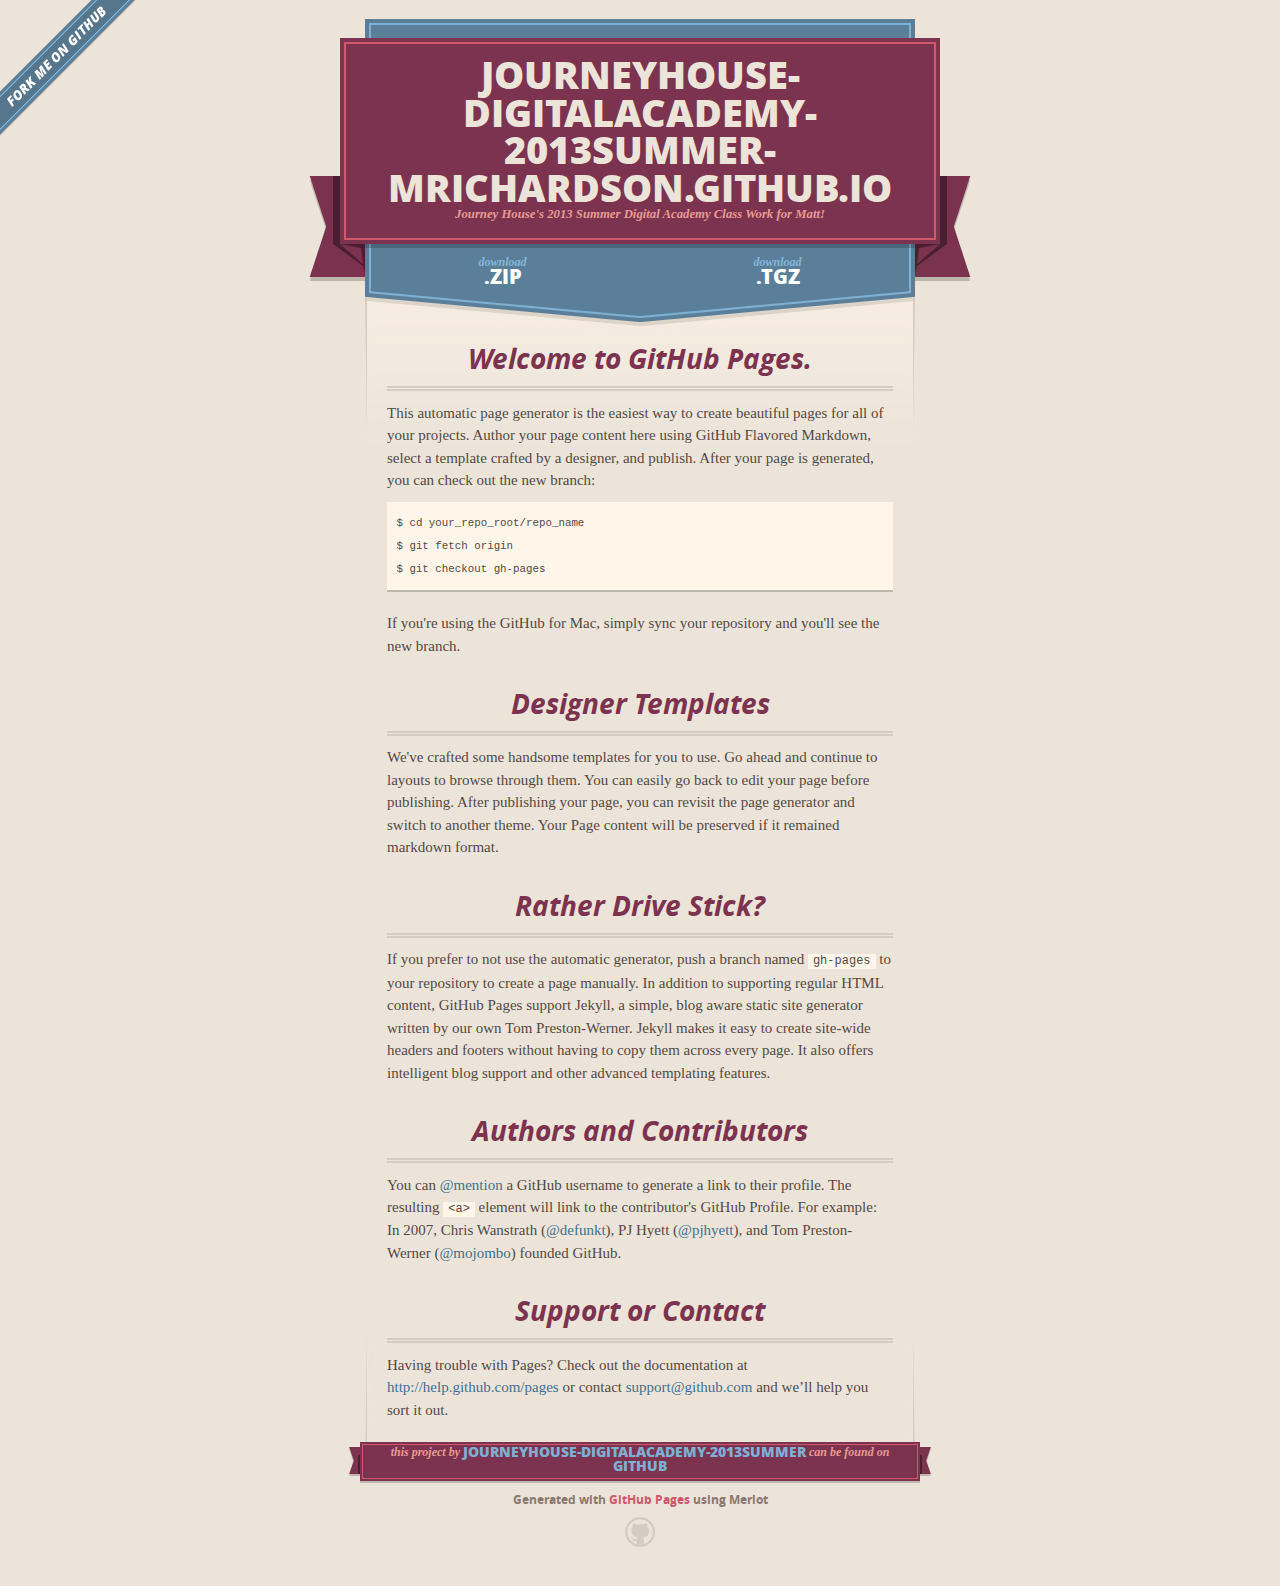
<file: index.html>
<!DOCTYPE html>
<html>
  <head>
    <meta charset='utf-8'>
    <meta http-equiv="X-UA-Compatible" content="chrome=1">
    <meta name="viewport" content="width=640" />

    <link rel="stylesheet" href="stylesheets/core.css" media="screen"/>
    <link rel="stylesheet" href="stylesheets/mobile.css" media="handheld, only screen and (max-device-width:640px)"/>
    <link rel="stylesheet" href="stylesheets/pygment_trac.css"/>

    <script type="text/javascript" src="javascripts/modernizr.js"></script>
    <script type="text/javascript" src="https://ajax.googleapis.com/ajax/libs/jquery/1.7.1/jquery.min.js"></script>
    <script type="text/javascript" src="javascripts/headsmart.min.js"></script>
    <script type="text/javascript">
      $(document).ready(function () {
        $('#main_content').headsmart()
      })
    </script>
    <title>Journeyhouse-digitalacademy-2013summer-mrichardson.github.io by JourneyHouse-DigitalAcademy-2013Summer</title>
  </head>

  <body>
    <a id="forkme_banner" href="https://github.com/JourneyHouse-DigitalAcademy-2013Summer/JourneyHouse-DigitalAcademy-2013Summer-mrichardson.github.io">View on GitHub</a>
    <div class="shell">

      <header>
        <span class="ribbon-outer">
          <span class="ribbon-inner">
            <h1>Journeyhouse-digitalacademy-2013summer-mrichardson.github.io</h1>
            <h2>Journey House's 2013 Summer Digital Academy Class Work for Matt!</h2>
          </span>
          <span class="left-tail"></span>
          <span class="right-tail"></span>
        </span>
      </header>

      <section id="downloads">
        <span class="inner">
          <a href="https://github.com/JourneyHouse-DigitalAcademy-2013Summer/JourneyHouse-DigitalAcademy-2013Summer-mrichardson.github.io/zipball/master" class="zip"><em>download</em> .ZIP</a><a href="https://github.com/JourneyHouse-DigitalAcademy-2013Summer/JourneyHouse-DigitalAcademy-2013Summer-mrichardson.github.io/tarball/master" class="tgz"><em>download</em> .TGZ</a>
        </span>
      </section>


      <span class="banner-fix"></span>


      <section id="main_content">
        <h3>
<a name="welcome-to-github-pages" class="anchor" href="#welcome-to-github-pages"><span class="octicon octicon-link"></span></a>Welcome to GitHub Pages.</h3>

<p>This automatic page generator is the easiest way to create beautiful pages for all of your projects. Author your page content here using GitHub Flavored Markdown, select a template crafted by a designer, and publish. After your page is generated, you can check out the new branch:</p>

<pre><code>$ cd your_repo_root/repo_name
$ git fetch origin
$ git checkout gh-pages
</code></pre>

<p>If you're using the GitHub for Mac, simply sync your repository and you'll see the new branch.</p>

<h3>
<a name="designer-templates" class="anchor" href="#designer-templates"><span class="octicon octicon-link"></span></a>Designer Templates</h3>

<p>We've crafted some handsome templates for you to use. Go ahead and continue to layouts to browse through them. You can easily go back to edit your page before publishing. After publishing your page, you can revisit the page generator and switch to another theme. Your Page content will be preserved if it remained markdown format.</p>

<h3>
<a name="rather-drive-stick" class="anchor" href="#rather-drive-stick"><span class="octicon octicon-link"></span></a>Rather Drive Stick?</h3>

<p>If you prefer to not use the automatic generator, push a branch named <code>gh-pages</code> to your repository to create a page manually. In addition to supporting regular HTML content, GitHub Pages support Jekyll, a simple, blog aware static site generator written by our own Tom Preston-Werner. Jekyll makes it easy to create site-wide headers and footers without having to copy them across every page. It also offers intelligent blog support and other advanced templating features.</p>

<h3>
<a name="authors-and-contributors" class="anchor" href="#authors-and-contributors"><span class="octicon octicon-link"></span></a>Authors and Contributors</h3>

<p>You can <a href="https://github.com/blog/821" class="user-mention">@mention</a> a GitHub username to generate a link to their profile. The resulting <code>&lt;a&gt;</code> element will link to the contributor's GitHub Profile. For example: In 2007, Chris Wanstrath (<a href="https://github.com/defunkt" class="user-mention">@defunkt</a>), PJ Hyett (<a href="https://github.com/pjhyett" class="user-mention">@pjhyett</a>), and Tom Preston-Werner (<a href="https://github.com/mojombo" class="user-mention">@mojombo</a>) founded GitHub.</p>

<h3>
<a name="support-or-contact" class="anchor" href="#support-or-contact"><span class="octicon octicon-link"></span></a>Support or Contact</h3>

<p>Having trouble with Pages? Check out the documentation at <a href="http://help.github.com/pages">http://help.github.com/pages</a> or contact <a href="mailto:support@github.com">support@github.com</a> and we’ll help you sort it out.</p>
      </section>

      <footer>
        <span class="ribbon-outer">
          <span class="ribbon-inner">
            <p>this project by <a href="https://github.com/JourneyHouse-DigitalAcademy-2013Summer">JourneyHouse-DigitalAcademy-2013Summer</a> can be found on <a href="https://github.com/JourneyHouse-DigitalAcademy-2013Summer/JourneyHouse-DigitalAcademy-2013Summer-mrichardson.github.io">GitHub</a></p>
          </span>
          <span class="left-tail"></span>
          <span class="right-tail"></span>
        </span>
        <p>Generated with <a href="http://pages.github.com">GitHub Pages</a> using Merlot</p>
        <span class="octocat"></span>
      </footer>

    </div>

    
  </body>
</html>
</file>
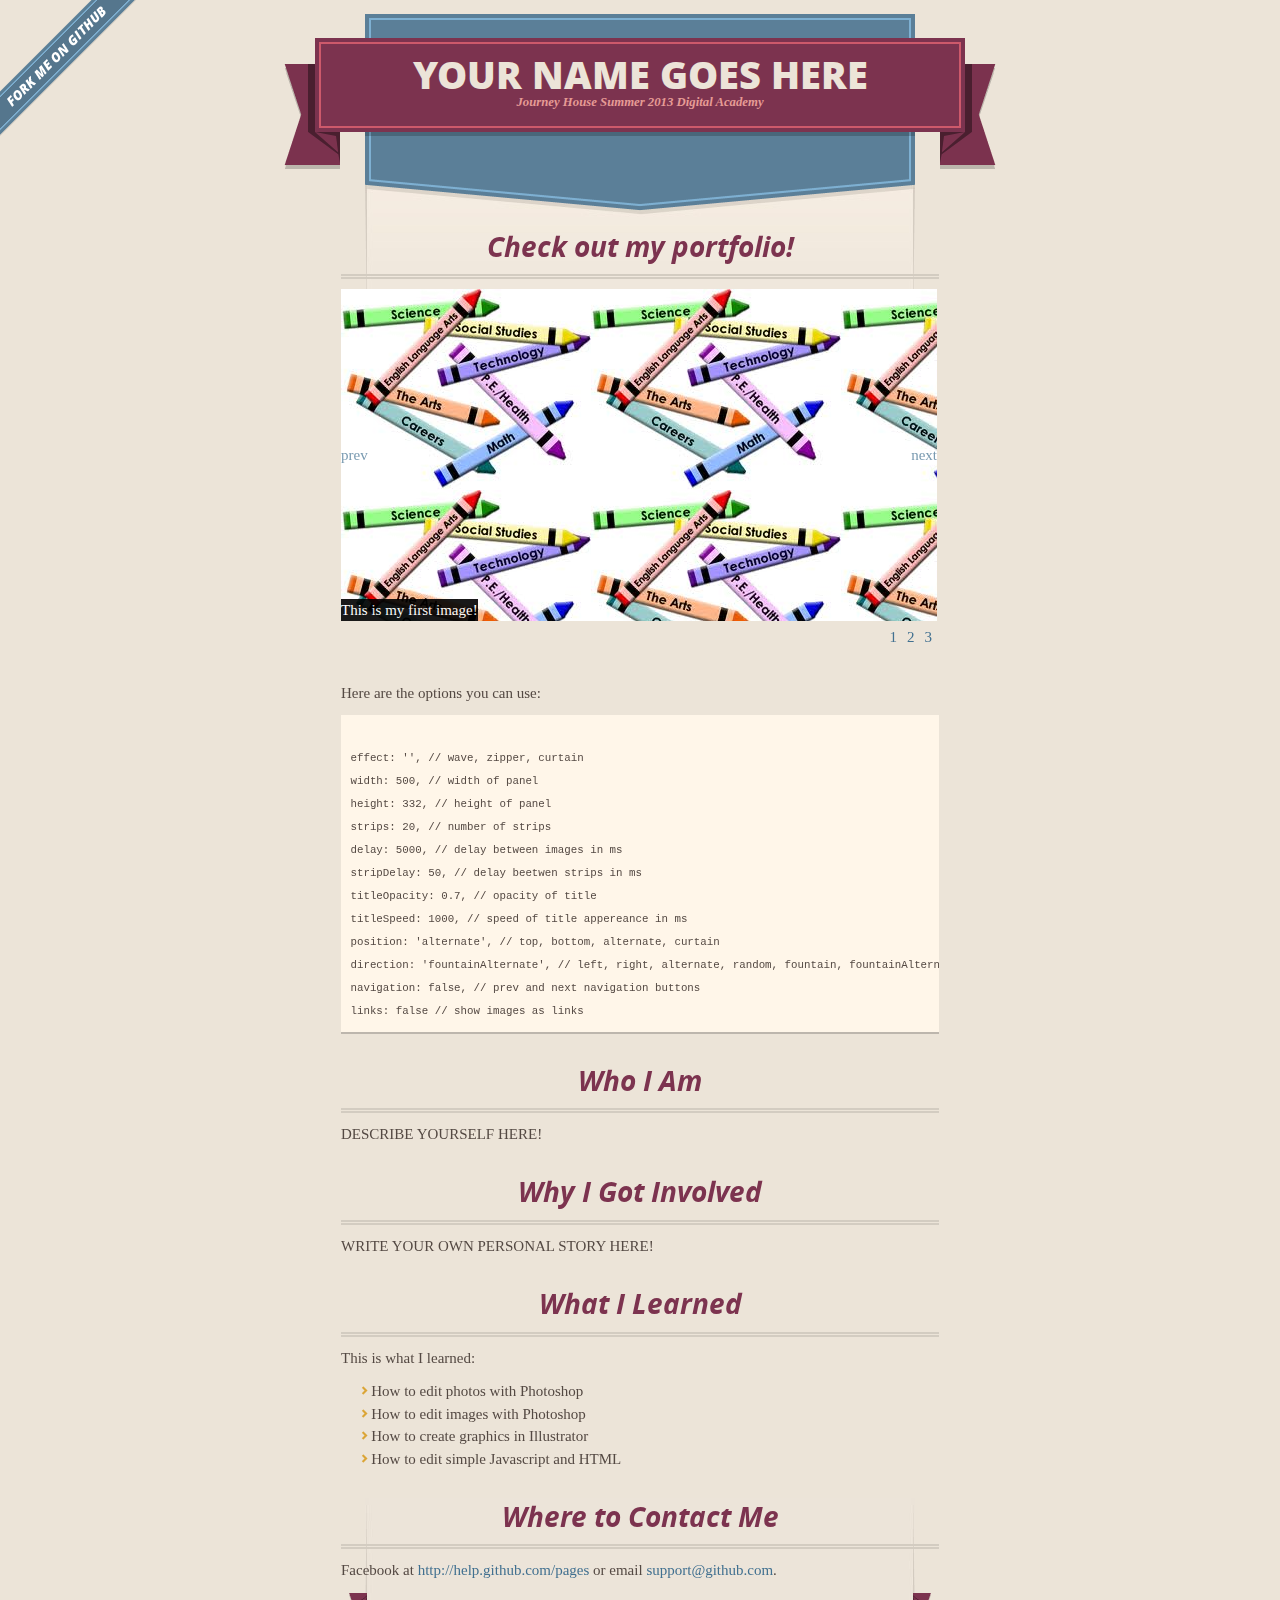
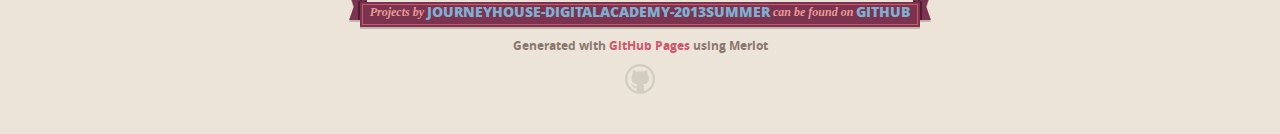
<file: mrichardson/index.html>
<!DOCTYPE html>
<html>
  <head>
    <meta charset='utf-8'>
    <meta http-equiv="X-UA-Compatible" content="chrome=1">
    <meta name="viewport" content="width=640" />

    <link rel="stylesheet" href="stylesheets/core.css" media="screen"/>
    <link rel="stylesheet" href="stylesheets/mobile.css" media="handheld, only screen and (max-device-width:640px)"/>
    <link rel="stylesheet" href="stylesheets/pygment_trac.css"/>

    <script type="text/javascript" src="javascripts/modernizr.js"></script>
    <script type="text/javascript" src="https://ajax.googleapis.com/ajax/libs/jquery/1.7.1/jquery.min.js"></script>
    <script type="text/javascript" src="javascripts/headsmart.min.js"></script>
    <script type="text/javascript" src="javascripts/jqFancyTransitions.1.8.min.js"></script>
    <script type="text/javascript">
      $(document).ready(function () {
        $('#main_content').headsmart()
      })
    </script>
    <title>Journeyhouse-digitalacademy-2013summer.github.io by JourneyHouse-DigitalAcademy-2013Summer</title>
  </head>

  <body>
    <a id="forkme_banner" href="https://github.com/JourneyHouse-DigitalAcademy-2013Summer">View on GitHub</a>
    <div class="shell">

      <header>
        <span class="ribbon-outer">
          <span class="ribbon-inner">
            <h1>YOUR NAME GOES HERE</h1>
            <h2>Journey House Summer 2013 Digital Academy</h2>
          </span>
          <span class="left-tail"></span>
          <span class="right-tail"></span>
        </span>
      </header>

      <div id="no-downloads">
        <span class="inner">
        </span>
      </div>


      <span class="banner-fix"></span>


      <section id="main_content">
        <h3>
<a name="welcome-to-github-pages" class="anchor" href="#welcome-to-github-pages"><span class="octicon octicon-link"></span></a>Check out my portfolio!</h3>

<div id="ft">
 <img src="photos/img1.jpg" alt="This is my first image!" />
 <img src="photos/img2.jpg" alt="This is my second image. Whee!" />
 <img src="photos/img3.jpg" alt="I am having so much fun with photos!" />
</div>
<br clear="all">
<script>
	$('#ft').jqFancyTransitions({ navigation: true, links: false, direction: 'fountain', titleOpacity: 0.9, delay: 10000, width: 596 });
</script>

<p>Here are the options you can use:</p>
<!-- delete the code lines when done -->
<pre><code>
effect: '', // wave, zipper, curtain
width: 500, // width of panel
height: 332, // height of panel
strips: 20, // number of strips
delay: 5000, // delay between images in ms
stripDelay: 50, // delay beetwen strips in ms
titleOpacity: 0.7, // opacity of title
titleSpeed: 1000, // speed of title appereance in ms
position: 'alternate', // top, bottom, alternate, curtain
direction: 'fountainAlternate', // left, right, alternate, random, fountain, fountainAlternate
navigation: false, // prev and next navigation buttons
links: false // show images as links
</code></pre>

<h3>
<a name="designer-templates" class="anchor" href="#designer-templates"><span class="octicon octicon-link"></span></a>Who I Am</h3>

<p>DESCRIBE YOURSELF HERE!</p>

<h3>
<a name="rather-drive-stick" class="anchor" href="#rather-drive-stick"><span class="octicon octicon-link"></span></a>Why I Got Involved</h3>

<p>WRITE YOUR OWN PERSONAL STORY HERE!</p>

<h3>
<a name="support-or-contact" class="anchor" href="#support-or-contact"><span class="octicon octicon-link"></span></a>What I Learned</h3>

<p>This is what I learned:
<ul>
	<li>How to edit photos with Photoshop</li>
	<li>How to edit images with Photoshop</li>
	<li>How to create graphics in Illustrator</li>
	<li>How to edit simple Javascript and HTML</li>
</ul>
</p>

<h3>
<a name="support-or-contact" class="anchor" href="#support-or-contact"><span class="octicon octicon-link"></span></a>Where to Contact Me</h3>

<p>Facebook at <a href="http://help.github.com/pages">http://help.github.com/pages</a> or email <a href="mailto:support@github.com">support@github.com</a>.</p>
      </section>

      <footer>
        <span class="ribbon-outer">
          <span class="ribbon-inner">
            <p>Projects by <a href="https://github.com/JourneyHouse-DigitalAcademy-2013Summer">JourneyHouse-DigitalAcademy-2013Summer</a> can be found on <a href="https://github.com/JourneyHouse-DigitalAcademy-2013Summer">GitHub</a></p>
          </span>
          <span class="left-tail"></span>
          <span class="right-tail"></span>
        </span>
        <p>Generated with <a href="http://pages.github.com">GitHub Pages</a> using Merlot</p>
        <span class="octocat"></span>
      </footer>

    </div>

    
  </body>
</html>
</file>
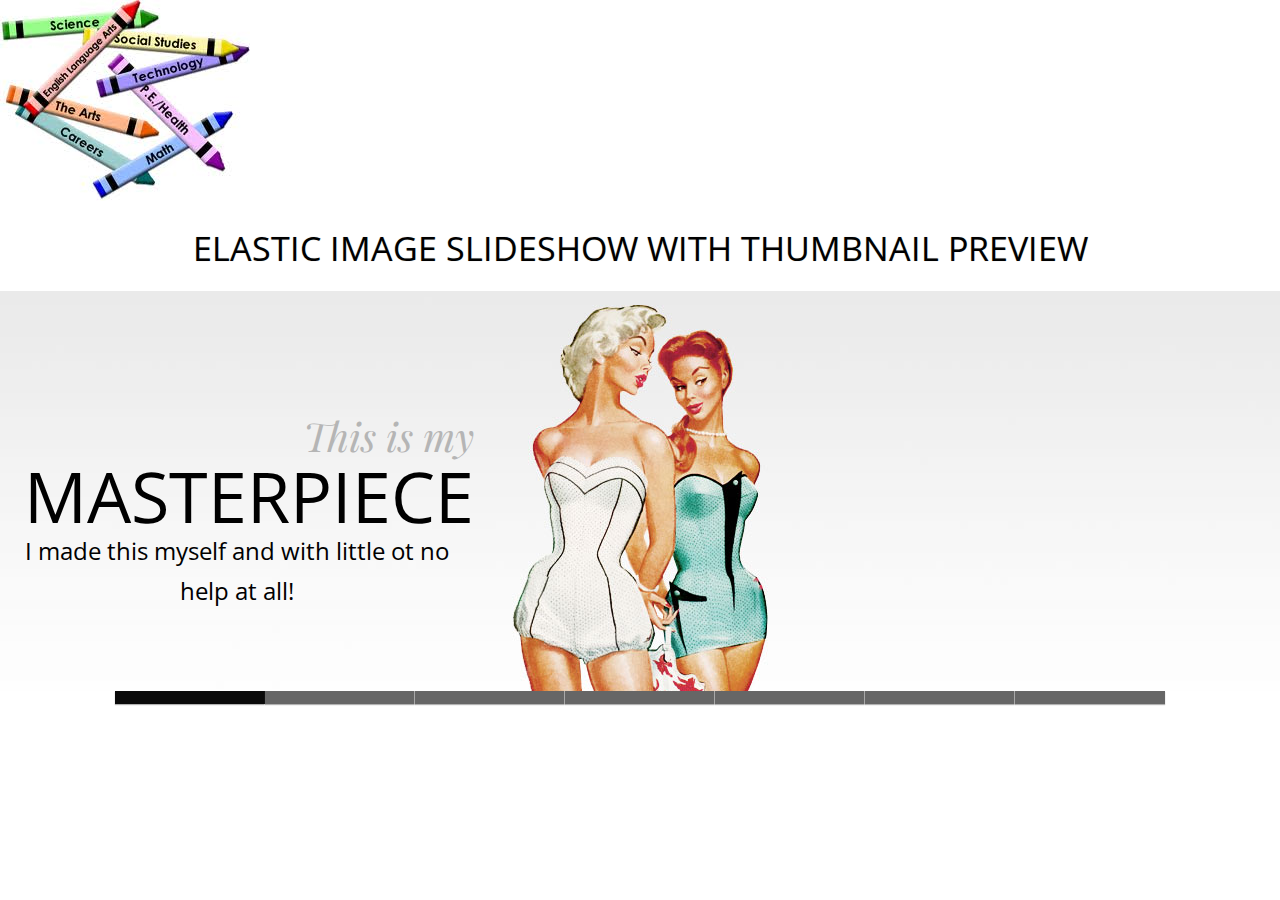
<file: mrichardson/_old/index.html>
<!DOCTYPE html>
<html lang="en">
    <head>
        <title>Elastic Image Slideshow with Thumbnail Preview</title>
        <meta charset="UTF-8" />
        <meta http-equiv="X-UA-Compatible" content="IE=edge,chrome=1"> 
        <meta name="viewport" content="width=device-width, initial-scale=1.0"> 
        <meta name="description" content="Elastic Image Slideshow with Thumbnail Preview" />
        <meta name="keywords" content="jquery, css3, responsive, image, slider, slideshow, thumbnails, preview, elastic" />
        <meta name="author" content="Codrops" />
        <link rel="shortcut icon" href="../favicon.ico"> 
        <link rel="stylesheet" type="text/css" href="css/demo.css" />
        <link rel="stylesheet" type="text/css" href="css/style.css" />
        <link href='http://fonts.googleapis.com/css?family=Open+Sans+Condensed:300|Playfair+Display:400italic' rel='stylesheet' type='text/css' />
		<noscript>
			<link rel="stylesheet" type="text/css" href="css/noscript.css" />
		</noscript>
   </head>
    <body>
        <div class="container">
            <img src="images/curriculum-development.jpg" /><h1>Elastic Image Slideshow with Thumbnail Preview</h1>
            <div class="wrapper">
                <div id="ei-slider" class="ei-slider">
                    <ul class="ei-slider-large">
                        <li>
                            <img src="images/large/1.jpg" alt="image01" />
                            <div class="ei-title">
                                <h2>This is my</h2>
                                <h3>Masterpiece</h3>
                                <p>I made this myself and with little ot no help at all!</p>
                            </div>
                        </li>
                        <li>
                            <img src="images/large/2.jpg" alt="image02" />
                            <div class="ei-title">
                                <h2>I like to eat</h2>
                                <h3>Lasagne</h3>
                            </div>
                        </li>
                        <li>
                            <img src="images/large/3.jpg" alt="image03"/>
                            <div class="ei-title">
                                <h2>How do I look</h2>
                                <h3>Today?</h3>
                            </div>
                        </li>
                        <li>
                            <img src="images/large/4.jpg" alt="image04"/>
                            <div class="ei-title">
                                <h2>Let's go</h2>
                                <h3>Play Ball</h3>
                            </div>
                        </li>
                        <li>
                            <img src="images/large/5.jpg" alt="image05"/>
                            <div class="ei-title">
                                <h2>Loving</h2>
                                <h3>Rebel</h3>
                            </div>
                        </li>
                        <li>
                            <img src="images/large/6.jpg" alt="image06"/>
                            <div class="ei-title">
                                <h2>Passionate</h2>
                                <h3>Seeker</h3>
                            </div>
                        </li>
                        <li>
                            <img src="images/large/7.jpg" alt="image07"/>
                            <div class="ei-title">
                                <h2>Crazy</h2>
								<h3>Friend</h3>
                            </div>
                        </li>
                    </ul><!-- ei-slider-large -->
                    <ul class="ei-slider-thumbs">
                        <li class="ei-slider-element">Current</li>
                        <li><a href="#">Slide 1</a><img src="images/thumbs/1.jpg" alt="thumb01" /></li>
                        <li><a href="#">Slide 2</a><img src="images/thumbs/2.jpg" alt="thumb02" /></li>
                        <li><a href="#">Slide 3</a><img src="images/thumbs/3.jpg" alt="thumb03" /></li>
                        <li><a href="#">Slide 4</a><img src="images/thumbs/4.jpg" alt="thumb04" /></li>
                        <li><a href="#">Slide 5</a><img src="images/thumbs/5.jpg" alt="thumb05" /></li>
                        <li><a href="#">Slide 6</a><img src="images/thumbs/6.jpg" alt="thumb06" /></li>
                        <li><a href="#">Slide 7</a><img src="images/thumbs/7.jpg" alt="thumb07" /></li>
                    </ul><!-- ei-slider-thumbs -->
                </div><!-- ei-slider -->
            </div><!-- wrapper -->
        </div>
        <script type="text/javascript" src="http://ajax.googleapis.com/ajax/libs/jquery/1.7.0/jquery.min.js"></script>
        <script type="text/javascript" src="js/jquery.eislideshow.js"></script>
        <script type="text/javascript" src="js/jquery.easing.1.3.js"></script>
        <script type="text/javascript">
            $(function() {
                $('#ei-slider').eislideshow({
					easing		: 'easeOutExpo',
					titleeasing	: 'easeOutExpo',
					titlespeed	: 1200
                });
            });
        </script>
    </body>
</html>
</file>
<file: stylesheets/core.css>
@import url("screen.css");
@import url("non-screen.css") handheld;
@import url("non-screen.css") only screen and (max-device-width:640px);
</file>
<file: stylesheets/mobile.css>
/* Generated by Font Squirrel (http://www.fontsquirrel.com) on February 9, 2012 */


@font-face {
  font-family: 'Open Sans';
  src: url('../fonts/opensans-regular-webfont.eot');
  src: url('../fonts/opensans-regular-webfont.eot?#iefix') format('embedded-opentype'),
       url('../fonts/opensans-regular-webfont.woff') format('woff'),
       url('../fonts/opensans-regular-webfont.ttf') format('truetype'),
       url('../fonts/opensans-regular-webfont.svg#OpenSansRegular') format('svg');
  font-weight: normal;
  font-style: normal;
}

@font-face {
  font-family: 'Open Sans';
  src: url('../fonts/opensans-italic-webfont.eot');
  src: url('../fonts/opensans-italic-webfont.eot?#iefix') format('embedded-opentype'),
       url('../fonts/opensans-italic-webfont.woff') format('woff'),
       url('../fonts/opensans-italic-webfont.ttf') format('truetype'),
       url('../fonts/opensans-italic-webfont.svg#OpenSansItalic') format('svg');
  font-weight: normal;
  font-style: italic;
}

@font-face {
  font-family: 'Open Sans';
  src: url('../fonts/opensans-bold-webfont.eot');
  src: url('../fonts/opensans-bold-webfont.eot?#iefix') format('embedded-opentype'),
       url('../fonts/opensans-bold-webfont.woff') format('woff'),
       url('../fonts/opensans-bold-webfont.ttf') format('truetype'),
       url('../fonts/opensans-bold-webfont.svg#OpenSansBold') format('svg');
  font-weight: bold;
  font-style: normal;
}

@font-face {
  font-family: 'Open Sans';
  src: url('../fonts/opensans-bolditalic-webfont.eot');
  src: url('../fonts/opensans-bolditalic-webfont.eot?#iefix') format('embedded-opentype'),
       url('../fonts/opensans-bolditalic-webfont.woff') format('woff'),
       url('../fonts/opensans-bolditalic-webfont.ttf') format('truetype'),
       url('../fonts/opensans-bolditalic-webfont.svg#OpenSansBoldItalic') format('svg');
  font-weight: bold;
  font-style: italic;
}

@font-face {
  font-family: 'Open Sans';
  src: url('../fonts/opensans-extrabold-webfont.eot');
  src: url('../fonts/opensans-extrabold-webfont.eot?#iefix') format('embedded-opentype'),
       url('../fonts/opensans-extrabold-webfont.woff') format('woff'),
       url('../fonts/opensans-extrabold-webfont.ttf') format('truetype'),
       url('../fonts/opensans-extrabold-webfont.svg#OpenSansExtrabold') format('svg');
  font-weight: bolder;
  font-style: normal;
}


/* http://meyerweb.com/eric/tools/css/reset/ 
   v2.0 | 20110126
   License: none (public domain)
*/

html, body, div, span, applet, object, iframe,
h1, h2, h3, h4, h5, h6, p, blockquote, pre,
a, abbr, acronym, address, big, cite, code,
del, dfn, em, img, ins, kbd, q, s, samp,
small, strike, strong, sub, sup, tt, var,
b, u, i, center,
dl, dt, dd, ol, ul, li,
fieldset, form, label, legend,
table, caption, tbody, tfoot, thead, tr, th, td,
article, aside, canvas, details, embed, 
figure, figcaption, footer, header, hgroup, 
menu, nav, output, ruby, section, summary,
time, mark, audio, video {
  margin: 0;
  padding: 0;
  border: 0;
  font-size: 100%;
  font: inherit;
  vertical-align: baseline;
}
/* HTML5 display-role reset for older browsers */
article, aside, details, figcaption, figure, 
footer, header, hgroup, menu, nav, section {
  display: block;
}
body {
  line-height: 1;
}
ol, ul {
  list-style: none;
}
blockquote, q {
  quotes: none;
}
blockquote:before, blockquote:after,
q:before, q:after {
  content: '';
  content: none;
}
table {
  border-collapse: collapse;
  border-spacing: 0;
}

header, footer, section {
  display: block;
  position: relative;
}

/* STYLES */

div.shell {
  display: block;
  width: 640px;
  margin: 0 auto;
}

a#forkme_banner {
  display: none;
}

/* header */

header {
  position: relative;
  z-index: 2;
  margin: 0;
  max-width: 640px;
  top: 51px;
}

header span.ribbon-inner {
  position: relative;
  display: block;
  background-color: #cd596b;
  border: 8px solid #7c334f;
  padding: 6px;
  z-index: 1;
}

header span.left-tail, header span.right-tail {
  position: relative;
  display: block;
  width: 19px;
  height: 10px;
  background: transparent url(../images/ribbon-tail-sprite-2x.png) 0 0 no-repeat;
  position: absolute;
  bottom: -10px;
  z-index: 0;
}

header span.left-tail {
  background-position: 0 0;
  left: 0;
}

header span.right-tail {
  background-position: -19px 0;
  right: 0;
}

header h1 {
  background-color: #7c334f;
  font-size: 2em;
  font-weight: bolder;
  font-style: normal;
  text-transform: uppercase;
  color: #ece4d8;
  text-align: center;
  line-height:1;  
  padding: 14px 20px 0;
}

header h2 {
  background-color: #7c334f;
  font: bold italic .85em/1.5 Georgia, Times, “Times New Roman”, serif;
  color: #e69b95;
  padding-bottom: 14px;
  margin-top: -3px;
  text-align: center;
}

section#downloads {
  position: relative;
  display: block;
  height: 171px;
  width: 602px;
  padding-bottom: 150px;
  margin: 51px auto -250px;
  z-index: 1;
  background: transparent url(../images/shield.png) center 0 no-repeat;
}

section#downloads a {
  display: none;
}

span.banner-fix {
  background: transparent url(../images/shield-fallback.png) center top no-repeat;
  display: block;
  height: 31px;
  position: absolute;
  width: 640px;
  top: 20px;

}

section#main_content {
  z-index: 2;
  padding: 20px 40px 0;
  min-height:185px;
}

/* footer */

footer {
  background: none;
  padding-top: 104px;
  margin: -94px auto 40px;
  max-width:640px;
  text-align: center;
}

footer span.ribbon-outer {
  display: block;
  position: relative;
  border-bottom: 2px solid #bdb6ad;
}

footer span.ribbon-inner {
  position: relative;
  display: block;
  background-color: #cd596b;
  border: 8px solid #7c334f;
  padding: 6px;
  z-index: 1;
}

footer p {
  font-family: 'Open Sans', sans-serif;
  font-weight: bold;
  font-size: .6em;
  color: #8b786f;
}

footer a {
  color: #cd596b;
}

footer span.ribbon-inner p {
  background-color: #7c334f;
  margin: 0;
  color: #e69b95;
  font: bold italic 22px/1 Georgia, Times, “Times New Roman”, serif;
  height: auto;
  line-height: 1.1;
  padding: 20px 0px 10px;
}

footer span.ribbon-inner a {
  display: block;
  position: relative;
  bottom: 0;
  color: #7eb0d2;
  font-family: 'Open Sans', sans-serif;
  text-transform: uppercase;
  font-style: normal;
  font-weight: bolder;
  font-size: 38px;
  padding-bottom: 10px;
}

footer span.ribbon-inner a:hover {
  color: #7eb0d2;
}

footer span.left-tail, footer span.right-tail {
  position: relative;
  display: block;
  width: 23px;
  height: 126px;
  background: transparent url(../images/small-ribbon-tail-sprite-2x.png) 0 0 no-repeat;
  position: absolute;
  top: -126px;
  z-index: 0;
}

footer span.left-tail {
  background-position: 0 0;
  left: 0;
}

footer span.right-tail {
  background-position: -23px 0;
  right: 0;
}

footer span.octocat {
  background: transparent url(../images/octocat-2x.png) 0 0 no-repeat;
  display: block;
  width: 60px;
  height: 60px;
  margin: 20px auto 0;}

/* content */

body {
  background: #ece4d8;
  font: normal normal 30px/1.5 Georgia, Palatino,” Palatino Linotype”, Times, “Times New Roman”, serif;
  color: #544943;
  -webkit-font-smoothing: antialiased;
}

a, a:hover {
  color: #417090;
}

a {
  text-decoration: none;
}

a:hover {
  text-decoration: underline;
}

h1,h2,h3,h4,h5,h6 {
  font-family: 'Open Sans', sans-serif;
  font-weight: bold;
}

p {
  margin: .7em 0 0;
}

strong {
  font-weight: bold;
}

em {
  font-style: italic;
}

ol {
  margin: .7em 0;
  list-style-type: decimal;
  padding-left: 1.35em;
}

ul {
  margin: .7em 0;
  padding-left: 1.35em;
}

ul li {
  padding-left: 20px;
  background: transparent url(../images/chevron-2x.png) left 15px no-repeat;
}

blockquote {
  font-family: 'Open Sans', sans-serif;
  margin: 20px 0;
  color: #8b786f;
  padding-left: 1.35em;
  background: transparent url('../images/blockquote-gfx-2x.png') 0 8px no-repeat;
}

img {
  -webkit-box-shadow: 0px 4px 0px #bdb6ad;
  -moz-box-shadow: 0px 4px 0px #bdb6ad;
  box-shadow: 0px 4px 0px #bdb6ad;
  border: 4px solid #fff6e9;
  max-width: 556px;
}

hr {
  border: none;
  outline: none;
  height: 42px;
  background: transparent url('../images/hr-2x.jpg') center center repeat-x;
  margin: 0 0 20px;
}

code {
  background: #fff6e9;
  font: normal normal .9em/1.7 "Lucida Sans Typewriter", "Lucida Console", Monaco, "Bitstream Vera Sans Mono", monospace;
  padding: 0 5px 1px;
}

pre {
  margin: 10px 0 20px;
  padding: .7em;
  background: #fff6e9;
  border-bottom: 4px solid #bdb6ad;
  font: normal normal .9em/1.7 "Lucida Sans Typewriter", "Lucida Console", Monaco, "Bitstream Vera Sans Mono", monospace;
  overflow: auto;
}

table {
  background: #fff6e9;
  display: table;
  width: 100%;
  border-collapse: separate;
  border-bottom: 4px solid #bdb6ad;
  margin: 10px 0;
}

tr {
  display: table-row;
}

th {
  display: table-cell;
  padding: 2px 10px;
  border: solid #ece4d8;
  border-width: 0 4px 4px 0;
  color: #cd596b;
  font-family: 'Open Sans', sans-serif;
  font-weight: bold;
  font-size: .85em;
}

td {
  display: table-cell;
  padding: 0 .7em;
  border: solid #ece4d8;
  border-width: 0 4px 4px 0;
}

td:last-child, th:last-child {
  border-right: none;
}

tr:last-child td {
  border-bottom: none;
}

dl {
  margin: .7em 0 20px;
}

dt {
  font-family: 'Open Sans', sans-serif;
  font-weight: bold;
}

dd {
  padding-left: 1.35em;
}

dd p:first-child {
  margin-top: 0;
}

/* Content based headers */

#main_content > .header-level-1:first-child,
#main_content > .header-level-2:first-child,
#main_content > .header-level-3:first-child,
#main_content > .header-level-4:first-child,
#main_content > .header-level-5:first-child,
#main_content > .header-level-6:first-child {
  margin-top: 0;
}

.header-level-1 {
  font-size: 1.85em;
  border-bottom: .2em double #d3ccc1;
  color: #7c334f;
  text-align: center;
  font-style: italic;
  margin: 1.1em 0 .38em;
  line-height: 1.2;
  padding-bottom: 10px
}

.header-level-2 {
  font-size: 1.58em;
  color: #7c334f;
  margin: .95em 0 .5em;
  border-bottom: .1em solid #D3CCC1;
  line-height: 1.2;
  padding-bottom: 10px
}

.header-level-3 {
  margin: 20px 0 10px;
  font-size: 1.45em;
}

.header-level-4 {
  margin: .6em 0;
  font-size: 1.2em;
  color: #cd596b;
}

.header-level-5 {
  margin: .7em 0;
  font-size: 1em;
  color: #8b786f;
}

.header-level-6 {
  margin: .8em 0;
  font-size: .85em;
  font-style: italic;
}
</file>
<file: stylesheets/pygment_trac.css>
.highlight  { background: #ffffff; }
.highlight .c { color: #999988; font-style: italic } /* Comment */
.highlight .err { color: #a61717; background-color: #e3d2d2 } /* Error */
.highlight .k { font-weight: bold } /* Keyword */
.highlight .o { font-weight: bold } /* Operator */
.highlight .cm { color: #999988; font-style: italic } /* Comment.Multiline */
.highlight .cp { color: #999999; font-weight: bold } /* Comment.Preproc */
.highlight .c1 { color: #999988; font-style: italic } /* Comment.Single */
.highlight .cs { color: #999999; font-weight: bold; font-style: italic } /* Comment.Special */
.highlight .gd { color: #000000; background-color: #ffdddd } /* Generic.Deleted */
.highlight .gd .x { color: #000000; background-color: #ffaaaa } /* Generic.Deleted.Specific */
.highlight .ge { font-style: italic } /* Generic.Emph */
.highlight .gr { color: #aa0000 } /* Generic.Error */
.highlight .gh { color: #999999 } /* Generic.Heading */
.highlight .gi { color: #000000; background-color: #ddffdd } /* Generic.Inserted */
.highlight .gi .x { color: #000000; background-color: #aaffaa } /* Generic.Inserted.Specific */
.highlight .go { color: #888888 } /* Generic.Output */
.highlight .gp { color: #555555 } /* Generic.Prompt */
.highlight .gs { font-weight: bold } /* Generic.Strong */
.highlight .gu { color: #800080; font-weight: bold; } /* Generic.Subheading */
.highlight .gt { color: #aa0000 } /* Generic.Traceback */
.highlight .kc { font-weight: bold } /* Keyword.Constant */
.highlight .kd { font-weight: bold } /* Keyword.Declaration */
.highlight .kn { font-weight: bold } /* Keyword.Namespace */
.highlight .kp { font-weight: bold } /* Keyword.Pseudo */
.highlight .kr { font-weight: bold } /* Keyword.Reserved */
.highlight .kt { color: #445588; font-weight: bold } /* Keyword.Type */
.highlight .m { color: #009999 } /* Literal.Number */
.highlight .s { color: #d14 } /* Literal.String */
.highlight .na { color: #008080 } /* Name.Attribute */
.highlight .nb { color: #0086B3 } /* Name.Builtin */
.highlight .nc { color: #445588; font-weight: bold } /* Name.Class */
.highlight .no { color: #008080 } /* Name.Constant */
.highlight .ni { color: #800080 } /* Name.Entity */
.highlight .ne { color: #990000; font-weight: bold } /* Name.Exception */
.highlight .nf { color: #990000; font-weight: bold } /* Name.Function */
.highlight .nn { color: #555555 } /* Name.Namespace */
.highlight .nt { color: #000080 } /* Name.Tag */
.highlight .nv { color: #008080 } /* Name.Variable */
.highlight .ow { font-weight: bold } /* Operator.Word */
.highlight .w { color: #bbbbbb } /* Text.Whitespace */
.highlight .mf { color: #009999 } /* Literal.Number.Float */
.highlight .mh { color: #009999 } /* Literal.Number.Hex */
.highlight .mi { color: #009999 } /* Literal.Number.Integer */
.highlight .mo { color: #009999 } /* Literal.Number.Oct */
.highlight .sb { color: #d14 } /* Literal.String.Backtick */
.highlight .sc { color: #d14 } /* Literal.String.Char */
.highlight .sd { color: #d14 } /* Literal.String.Doc */
.highlight .s2 { color: #d14 } /* Literal.String.Double */
.highlight .se { color: #d14 } /* Literal.String.Escape */
.highlight .sh { color: #d14 } /* Literal.String.Heredoc */
.highlight .si { color: #d14 } /* Literal.String.Interpol */
.highlight .sx { color: #d14 } /* Literal.String.Other */
.highlight .sr { color: #009926 } /* Literal.String.Regex */
.highlight .s1 { color: #d14 } /* Literal.String.Single */
.highlight .ss { color: #990073 } /* Literal.String.Symbol */
.highlight .bp { color: #999999 } /* Name.Builtin.Pseudo */
.highlight .vc { color: #008080 } /* Name.Variable.Class */
.highlight .vg { color: #008080 } /* Name.Variable.Global */
.highlight .vi { color: #008080 } /* Name.Variable.Instance */
.highlight .il { color: #009999 } /* Literal.Number.Integer.Long */

.type-csharp .highlight .k { color: #0000FF }
.type-csharp .highlight .kt { color: #0000FF }
.type-csharp .highlight .nf { color: #000000; font-weight: normal }
.type-csharp .highlight .nc { color: #2B91AF }
.type-csharp .highlight .nn { color: #000000 }
.type-csharp .highlight .s { color: #A31515 }
.type-csharp .highlight .sc { color: #A31515 }
</file>
<file: mrichardson/stylesheets/core.css>
@import url("screen.css");
@import url("non-screen.css") handheld;
@import url("non-screen.css") only screen and (max-device-width:640px);
</file>
<file: mrichardson/stylesheets/mobile.css>
/* Generated by Font Squirrel (http://www.fontsquirrel.com) on February 9, 2012 */


@font-face {
  font-family: 'Open Sans';
  src: url('../fonts/opensans-regular-webfont.eot');
  src: url('../fonts/opensans-regular-webfont.eot?#iefix') format('embedded-opentype'),
       url('../fonts/opensans-regular-webfont.woff') format('woff'),
       url('../fonts/opensans-regular-webfont.ttf') format('truetype'),
       url('../fonts/opensans-regular-webfont.svg#OpenSansRegular') format('svg');
  font-weight: normal;
  font-style: normal;
}

@font-face {
  font-family: 'Open Sans';
  src: url('../fonts/opensans-italic-webfont.eot');
  src: url('../fonts/opensans-italic-webfont.eot?#iefix') format('embedded-opentype'),
       url('../fonts/opensans-italic-webfont.woff') format('woff'),
       url('../fonts/opensans-italic-webfont.ttf') format('truetype'),
       url('../fonts/opensans-italic-webfont.svg#OpenSansItalic') format('svg');
  font-weight: normal;
  font-style: italic;
}

@font-face {
  font-family: 'Open Sans';
  src: url('../fonts/opensans-bold-webfont.eot');
  src: url('../fonts/opensans-bold-webfont.eot?#iefix') format('embedded-opentype'),
       url('../fonts/opensans-bold-webfont.woff') format('woff'),
       url('../fonts/opensans-bold-webfont.ttf') format('truetype'),
       url('../fonts/opensans-bold-webfont.svg#OpenSansBold') format('svg');
  font-weight: bold;
  font-style: normal;
}

@font-face {
  font-family: 'Open Sans';
  src: url('../fonts/opensans-bolditalic-webfont.eot');
  src: url('../fonts/opensans-bolditalic-webfont.eot?#iefix') format('embedded-opentype'),
       url('../fonts/opensans-bolditalic-webfont.woff') format('woff'),
       url('../fonts/opensans-bolditalic-webfont.ttf') format('truetype'),
       url('../fonts/opensans-bolditalic-webfont.svg#OpenSansBoldItalic') format('svg');
  font-weight: bold;
  font-style: italic;
}

@font-face {
  font-family: 'Open Sans';
  src: url('../fonts/opensans-extrabold-webfont.eot');
  src: url('../fonts/opensans-extrabold-webfont.eot?#iefix') format('embedded-opentype'),
       url('../fonts/opensans-extrabold-webfont.woff') format('woff'),
       url('../fonts/opensans-extrabold-webfont.ttf') format('truetype'),
       url('../fonts/opensans-extrabold-webfont.svg#OpenSansExtrabold') format('svg');
  font-weight: bolder;
  font-style: normal;
}


/* http://meyerweb.com/eric/tools/css/reset/ 
   v2.0 | 20110126
   License: none (public domain)
*/

html, body, div, span, applet, object, iframe,
h1, h2, h3, h4, h5, h6, p, blockquote, pre,
a, abbr, acronym, address, big, cite, code,
del, dfn, em, img, ins, kbd, q, s, samp,
small, strike, strong, sub, sup, tt, var,
b, u, i, center,
dl, dt, dd, ol, ul, li,
fieldset, form, label, legend,
table, caption, tbody, tfoot, thead, tr, th, td,
article, aside, canvas, details, embed, 
figure, figcaption, footer, header, hgroup, 
menu, nav, output, ruby, section, summary,
time, mark, audio, video {
  margin: 0;
  padding: 0;
  border: 0;
  font-size: 100%;
  font: inherit;
  vertical-align: baseline;
}
/* HTML5 display-role reset for older browsers */
article, aside, details, figcaption, figure, 
footer, header, hgroup, menu, nav, section {
  display: block;
}
body {
  line-height: 1;
}
ol, ul {
  list-style: none;
}
blockquote, q {
  quotes: none;
}
blockquote:before, blockquote:after,
q:before, q:after {
  content: '';
  content: none;
}
table {
  border-collapse: collapse;
  border-spacing: 0;
}

header, footer, section {
  display: block;
  position: relative;
}

/* STYLES */

div.shell {
  display: block;
  width: 640px;
  margin: 0 auto;
}

a#forkme_banner {
  display: none;
}

/* header */

header {
  position: relative;
  z-index: 2;
  margin: 0;
  max-width: 640px;
  top: 51px;
}

header span.ribbon-inner {
  position: relative;
  display: block;
  background-color: #cd596b;
  border: 8px solid #7c334f;
  padding: 6px;
  z-index: 1;
}

header span.left-tail, header span.right-tail {
  position: relative;
  display: block;
  width: 19px;
  height: 10px;
  background: transparent url(../images/ribbon-tail-sprite-2x.png) 0 0 no-repeat;
  position: absolute;
  bottom: -10px;
  z-index: 0;
}

header span.left-tail {
  background-position: 0 0;
  left: 0;
}

header span.right-tail {
  background-position: -19px 0;
  right: 0;
}

header h1 {
  background-color: #7c334f;
  font-size: 2em;
  font-weight: bolder;
  font-style: normal;
  text-transform: uppercase;
  color: #ece4d8;
  text-align: center;
  line-height:1;  
  padding: 14px 20px 0;
}

header h2 {
  background-color: #7c334f;
  font: bold italic .85em/1.5 Georgia, Times, “Times New Roman”, serif;
  color: #e69b95;
  padding-bottom: 14px;
  margin-top: -3px;
  text-align: center;
}

section#downloads {
  position: relative;
  display: block;
  height: 171px;
  width: 602px;
  padding-bottom: 150px;
  margin: 51px auto -250px;
  z-index: 1;
  background: transparent url(../images/shield.png) center 0 no-repeat;
}

section#downloads a {
  display: none;
}

span.banner-fix {
  background: transparent url(../images/shield-fallback.png) center top no-repeat;
  display: block;
  height: 31px;
  position: absolute;
  width: 640px;
  top: 20px;

}

section#main_content {
  z-index: 2;
  padding: 20px 40px 0;
  min-height:185px;
}

/* footer */

footer {
  background: none;
  padding-top: 104px;
  margin: -94px auto 40px;
  max-width:640px;
  text-align: center;
}

footer span.ribbon-outer {
  display: block;
  position: relative;
  border-bottom: 2px solid #bdb6ad;
}

footer span.ribbon-inner {
  position: relative;
  display: block;
  background-color: #cd596b;
  border: 8px solid #7c334f;
  padding: 6px;
  z-index: 1;
}

footer p {
  font-family: 'Open Sans', sans-serif;
  font-weight: bold;
  font-size: .6em;
  color: #8b786f;
}

footer a {
  color: #cd596b;
}

footer span.ribbon-inner p {
  background-color: #7c334f;
  margin: 0;
  color: #e69b95;
  font: bold italic 22px/1 Georgia, Times, “Times New Roman”, serif;
  height: auto;
  line-height: 1.1;
  padding: 20px 0px 10px;
}

footer span.ribbon-inner a {
  display: block;
  position: relative;
  bottom: 0;
  color: #7eb0d2;
  font-family: 'Open Sans', sans-serif;
  text-transform: uppercase;
  font-style: normal;
  font-weight: bolder;
  font-size: 38px;
  padding-bottom: 10px;
}

footer span.ribbon-inner a:hover {
  color: #7eb0d2;
}

footer span.left-tail, footer span.right-tail {
  position: relative;
  display: block;
  width: 23px;
  height: 126px;
  background: transparent url(../images/small-ribbon-tail-sprite-2x.png) 0 0 no-repeat;
  position: absolute;
  top: -126px;
  z-index: 0;
}

footer span.left-tail {
  background-position: 0 0;
  left: 0;
}

footer span.right-tail {
  background-position: -23px 0;
  right: 0;
}

footer span.octocat {
  background: transparent url(../images/octocat-2x.png) 0 0 no-repeat;
  display: block;
  width: 60px;
  height: 60px;
  margin: 20px auto 0;}

/* content */

body {
  background: #ece4d8;
  font: normal normal 30px/1.5 Georgia, Palatino,” Palatino Linotype”, Times, “Times New Roman”, serif;
  color: #544943;
  -webkit-font-smoothing: antialiased;
}

a, a:hover {
  color: #417090;
}

a {
  text-decoration: none;
}

a:hover {
  text-decoration: underline;
}

h1,h2,h3,h4,h5,h6 {
  font-family: 'Open Sans', sans-serif;
  font-weight: bold;
}

p {
  margin: .7em 0 0;
}

strong {
  font-weight: bold;
}

em {
  font-style: italic;
}

ol {
  margin: .7em 0;
  list-style-type: decimal;
  padding-left: 1.35em;
}

ul {
  margin: .7em 0;
  padding-left: 1.35em;
}

ul li {
  padding-left: 20px;
  background: transparent url(../images/chevron-2x.png) left 15px no-repeat;
}

blockquote {
  font-family: 'Open Sans', sans-serif;
  margin: 20px 0;
  color: #8b786f;
  padding-left: 1.35em;
  background: transparent url('../images/blockquote-gfx-2x.png') 0 8px no-repeat;
}

img {
  -webkit-box-shadow: 0px 4px 0px #bdb6ad;
  -moz-box-shadow: 0px 4px 0px #bdb6ad;
  box-shadow: 0px 4px 0px #bdb6ad;
  border: 4px solid #fff6e9;
  max-width: 556px;
}

hr {
  border: none;
  outline: none;
  height: 42px;
  background: transparent url('../images/hr-2x.jpg') center center repeat-x;
  margin: 0 0 20px;
}

code {
  background: #fff6e9;
  font: normal normal .9em/1.7 "Lucida Sans Typewriter", "Lucida Console", Monaco, "Bitstream Vera Sans Mono", monospace;
  padding: 0 5px 1px;
}

pre {
  margin: 10px 0 20px;
  padding: .7em;
  background: #fff6e9;
  border-bottom: 4px solid #bdb6ad;
  font: normal normal .9em/1.7 "Lucida Sans Typewriter", "Lucida Console", Monaco, "Bitstream Vera Sans Mono", monospace;
  overflow: auto;
}

table {
  background: #fff6e9;
  display: table;
  width: 100%;
  border-collapse: separate;
  border-bottom: 4px solid #bdb6ad;
  margin: 10px 0;
}

tr {
  display: table-row;
}

th {
  display: table-cell;
  padding: 2px 10px;
  border: solid #ece4d8;
  border-width: 0 4px 4px 0;
  color: #cd596b;
  font-family: 'Open Sans', sans-serif;
  font-weight: bold;
  font-size: .85em;
}

td {
  display: table-cell;
  padding: 0 .7em;
  border: solid #ece4d8;
  border-width: 0 4px 4px 0;
}

td:last-child, th:last-child {
  border-right: none;
}

tr:last-child td {
  border-bottom: none;
}

dl {
  margin: .7em 0 20px;
}

dt {
  font-family: 'Open Sans', sans-serif;
  font-weight: bold;
}

dd {
  padding-left: 1.35em;
}

dd p:first-child {
  margin-top: 0;
}

/* Content based headers */

#main_content > .header-level-1:first-child,
#main_content > .header-level-2:first-child,
#main_content > .header-level-3:first-child,
#main_content > .header-level-4:first-child,
#main_content > .header-level-5:first-child,
#main_content > .header-level-6:first-child {
  margin-top: 0;
}

.header-level-1 {
  font-size: 1.85em;
  border-bottom: .2em double #d3ccc1;
  color: #7c334f;
  text-align: center;
  font-style: italic;
  margin: 1.1em 0 .38em;
  line-height: 1.2;
  padding-bottom: 10px
}

.header-level-2 {
  font-size: 1.58em;
  color: #7c334f;
  margin: .95em 0 .5em;
  border-bottom: .1em solid #D3CCC1;
  line-height: 1.2;
  padding-bottom: 10px
}

.header-level-3 {
  margin: 20px 0 10px;
  font-size: 1.45em;
}

.header-level-4 {
  margin: .6em 0;
  font-size: 1.2em;
  color: #cd596b;
}

.header-level-5 {
  margin: .7em 0;
  font-size: 1em;
  color: #8b786f;
}

.header-level-6 {
  margin: .8em 0;
  font-size: .85em;
  font-style: italic;
}
</file>
<file: mrichardson/stylesheets/pygment_trac.css>
.highlight  { background: #ffffff; }
.highlight .c { color: #999988; font-style: italic } /* Comment */
.highlight .err { color: #a61717; background-color: #e3d2d2 } /* Error */
.highlight .k { font-weight: bold } /* Keyword */
.highlight .o { font-weight: bold } /* Operator */
.highlight .cm { color: #999988; font-style: italic } /* Comment.Multiline */
.highlight .cp { color: #999999; font-weight: bold } /* Comment.Preproc */
.highlight .c1 { color: #999988; font-style: italic } /* Comment.Single */
.highlight .cs { color: #999999; font-weight: bold; font-style: italic } /* Comment.Special */
.highlight .gd { color: #000000; background-color: #ffdddd } /* Generic.Deleted */
.highlight .gd .x { color: #000000; background-color: #ffaaaa } /* Generic.Deleted.Specific */
.highlight .ge { font-style: italic } /* Generic.Emph */
.highlight .gr { color: #aa0000 } /* Generic.Error */
.highlight .gh { color: #999999 } /* Generic.Heading */
.highlight .gi { color: #000000; background-color: #ddffdd } /* Generic.Inserted */
.highlight .gi .x { color: #000000; background-color: #aaffaa } /* Generic.Inserted.Specific */
.highlight .go { color: #888888 } /* Generic.Output */
.highlight .gp { color: #555555 } /* Generic.Prompt */
.highlight .gs { font-weight: bold } /* Generic.Strong */
.highlight .gu { color: #800080; font-weight: bold; } /* Generic.Subheading */
.highlight .gt { color: #aa0000 } /* Generic.Traceback */
.highlight .kc { font-weight: bold } /* Keyword.Constant */
.highlight .kd { font-weight: bold } /* Keyword.Declaration */
.highlight .kn { font-weight: bold } /* Keyword.Namespace */
.highlight .kp { font-weight: bold } /* Keyword.Pseudo */
.highlight .kr { font-weight: bold } /* Keyword.Reserved */
.highlight .kt { color: #445588; font-weight: bold } /* Keyword.Type */
.highlight .m { color: #009999 } /* Literal.Number */
.highlight .s { color: #d14 } /* Literal.String */
.highlight .na { color: #008080 } /* Name.Attribute */
.highlight .nb { color: #0086B3 } /* Name.Builtin */
.highlight .nc { color: #445588; font-weight: bold } /* Name.Class */
.highlight .no { color: #008080 } /* Name.Constant */
.highlight .ni { color: #800080 } /* Name.Entity */
.highlight .ne { color: #990000; font-weight: bold } /* Name.Exception */
.highlight .nf { color: #990000; font-weight: bold } /* Name.Function */
.highlight .nn { color: #555555 } /* Name.Namespace */
.highlight .nt { color: #000080 } /* Name.Tag */
.highlight .nv { color: #008080 } /* Name.Variable */
.highlight .ow { font-weight: bold } /* Operator.Word */
.highlight .w { color: #bbbbbb } /* Text.Whitespace */
.highlight .mf { color: #009999 } /* Literal.Number.Float */
.highlight .mh { color: #009999 } /* Literal.Number.Hex */
.highlight .mi { color: #009999 } /* Literal.Number.Integer */
.highlight .mo { color: #009999 } /* Literal.Number.Oct */
.highlight .sb { color: #d14 } /* Literal.String.Backtick */
.highlight .sc { color: #d14 } /* Literal.String.Char */
.highlight .sd { color: #d14 } /* Literal.String.Doc */
.highlight .s2 { color: #d14 } /* Literal.String.Double */
.highlight .se { color: #d14 } /* Literal.String.Escape */
.highlight .sh { color: #d14 } /* Literal.String.Heredoc */
.highlight .si { color: #d14 } /* Literal.String.Interpol */
.highlight .sx { color: #d14 } /* Literal.String.Other */
.highlight .sr { color: #009926 } /* Literal.String.Regex */
.highlight .s1 { color: #d14 } /* Literal.String.Single */
.highlight .ss { color: #990073 } /* Literal.String.Symbol */
.highlight .bp { color: #999999 } /* Name.Builtin.Pseudo */
.highlight .vc { color: #008080 } /* Name.Variable.Class */
.highlight .vg { color: #008080 } /* Name.Variable.Global */
.highlight .vi { color: #008080 } /* Name.Variable.Instance */
.highlight .il { color: #009999 } /* Literal.Number.Integer.Long */

.type-csharp .highlight .k { color: #0000FF }
.type-csharp .highlight .kt { color: #0000FF }
.type-csharp .highlight .nf { color: #000000; font-weight: normal }
.type-csharp .highlight .nc { color: #2B91AF }
.type-csharp .highlight .nn { color: #000000 }
.type-csharp .highlight .s { color: #A31515 }
.type-csharp .highlight .sc { color: #A31515 }
</file>
<file: mrichardson/_old/css/style.css>
.ei-slider{
	position: relative;
	width: 100%;
	max-width: 1920px;
	height: 400px;
	margin: 0 auto;
}
.ei-slider-loading{
	width: 100%;
	height: 100%;
	position: absolute;
	top: 0px;
	left: 0px;
	z-index:999;
	background: rgba(0,0,0,0.9);
	color: #fff;
	text-align: center;
	line-height: 400px;
}
.ei-slider-large{
	height: 100%;
	width: 100%;
	position:relative;
	overflow: hidden;
}
.ei-slider-large li{
	position: absolute;
	top: 0px;
	left: 0px;
	overflow: hidden;
	height: 100%;
	width: 100%;
}
.ei-slider-large li img{
	width: 100%;
}
.ei-title{
	position: absolute;
	right: 50%;
	margin-right: 13%;
	top: 30%;
}
.ei-title h2, .ei-title h3{
	text-align: right;
}
.ei-title h2{
	font-size: 40px;
	line-height: 50px;
	font-family: 'Playfair Display', serif;
	font-style: italic;
	color: #b5b5b5;
}
.ei-title h3{
	font-size: 70px;
	line-height: 70px;
	font-family: 'Open Sans Condensed', sans-serif;
	text-transform: uppercase;
	color: #000;
}
.ei-slider-thumbs{
	height: 13px;
	margin: 0 auto;
	position: relative;
}
.ei-slider-thumbs li{
	position: relative;
	float: left;
	height: 100%;
}
.ei-slider-thumbs li.ei-slider-element{
	top: 0px;
	left: 0px;
	position: absolute;
	height: 100%;
	z-index: 10;
	text-indent: -9000px;
	background: #000;
	background: rgba(0,0,0,0.9);
}
.ei-slider-thumbs li a{
	display: block;
	text-indent: -9000px;
	background: #666 ;
	width: 100%;
	height: 100%;
	cursor: pointer;
	-webkit-box-shadow: 
        0px 1px 1px 0px rgba(0,0,0,0.3), 
        0px 1px 0px 1px rgba(255,255,255,0.5);
	-moz-box-shadow: 
        0px 1px 1px 0px rgba(0,0,0,0.3), 
        0px 1px 0px 1px rgba(255,255,255,0.5);
	box-shadow: 
        0px 1px 1px 0px rgba(0,0,0,0.3), 
        0px 1px 0px 1px rgba(255,255,255,0.5);
	-webkit-transition: background 0.2s ease;
    -moz-transition: background 0.2s ease;
    -o-transition: background 0.2s ease;
    -ms-transition: background 0.2s ease;
    transition: background 0.2s ease;
}
.ei-slider-thumbs li a:hover{
	background-color: #f0f0f0;
}
.ei-slider-thumbs li img{
	position: absolute;
	bottom: 50px;
	opacity: 0;
	z-index: 999;
	max-width: 100%;
	-webkit-transition: all 0.4s ease;
    -moz-transition: all 0.4s ease;
    -o-transition: all 0.4s ease;
    -ms-transition: all 0.4s ease;
    transition: all 0.4s ease;
	-webkit-box-reflect: 
        below 0px -webkit-gradient(
            linear, 
            left top, 
            left bottom, 
            from(transparent), 
            color-stop(50%, transparent), 
            to(rgba(255,255,255,0.3))
            );
	-ms-filter: "progid:DXImageTransform.Microsoft.Alpha(Opacity=0)";
}
.ei-slider-thumbs li:hover img{
	opacity: 1;
	bottom: 13px;
	-ms-filter: "progid:DXImageTransform.Microsoft.Alpha(Opacity=100)";
}
@media screen and (max-width: 830px) {
	.ei-title{
		position: absolute;
		right: 0px;
		margin-right: 0px;
		width: 100%;
		text-align: center;
		top: auto;
		bottom: 10px;
		background: #fff;
		background: rgba(255,255,255,0.9);
		padding: 5px 0;
	}
	.ei-title h2, .ei-title h3{
		text-align: center;
	}
	.ei-title h2{
		font-size: 20px;
		line-height: 24px;
	}
	.ei-title h3{
		font-size: 30px;
		line-height: 40px;
	}
}
</file>
<file: mrichardson/_old/css/noscript.css>
.ei-slider{
	height: auto;
}
.ei-slider-thumbs{
	display: none;
}
.ei-slider-large li{
	position: relative;
}
</file>
<file: mrichardson/_old/css/demo.css>
@import url('reset.css');

/* General Demo Style */
body{
	background: #fff;
	color: #000;
	font-family: 'Open Sans Condensed', sans-serif;
	font-size: 13px;
}
a{
	color: #555;
	text-decoration: none;
}
a:hover{
	color: #000;
}
.clr{
	clear: both;
}
.wrapper{
	position: relative;
	width: 100%;
}
.wrapper p{
	clear: both;
	font-size: 24px;
	line-height: 40px;
	text-align: center;
}
.reference{
	padding-top: 40px;
}
h1{
	font-size: 34px;
	position:relative;
	color: #000;
	font-weight: 400;
	text-shadow: 0px 0px 1px rgba(0,0,0,0.3);
    padding: 20px;
	z-index:1000;
	text-transform: uppercase;
	text-align: center;
}
h1 span{
	font-family: 'Playfair Display', serif;
	font-style: italic;
	text-transform: none;
	font-size: 20px;
}
/* Header Style */
.header{
	font-family:"Lucida Grande", Tahoma, Verdana, Arial, sans-serif;
	font-size: 10px;
	padding: 3px 5px;
	background: #000;
	opacity: 0.9;
	text-transform: uppercase;
	text-shadow: 1px 1px 1px rgba(0,0,0,0.8);
	-moz-box-shadow: 0px 1px 4px rgba(0,0,0,0.6);
	-webkit-box-shadow: 0px 1px 4px rgba(0,0,0,0.6);
	box-shadow: 0px 1px 4px rgba(0,0,0,0.6);
}
.header a{
	line-height: 18px;
	padding: 0 4px;
	letter-spacing: 1px;
	text-shadow: 1px 1px 1px #000;
	color: #ddd;
}
.header a:hover{
	color: #fff;
}
.header a span{
	font-weight: bold;
}
.header span.right{
	float: right;
}
@media screen and (max-width: 860px) {
	.header a{
		display: block;
		text-align: center;
		font-size: 10px;
		text-shadow: none;
	}
	.header span.right{
		float: none;
	}
}
</file>
